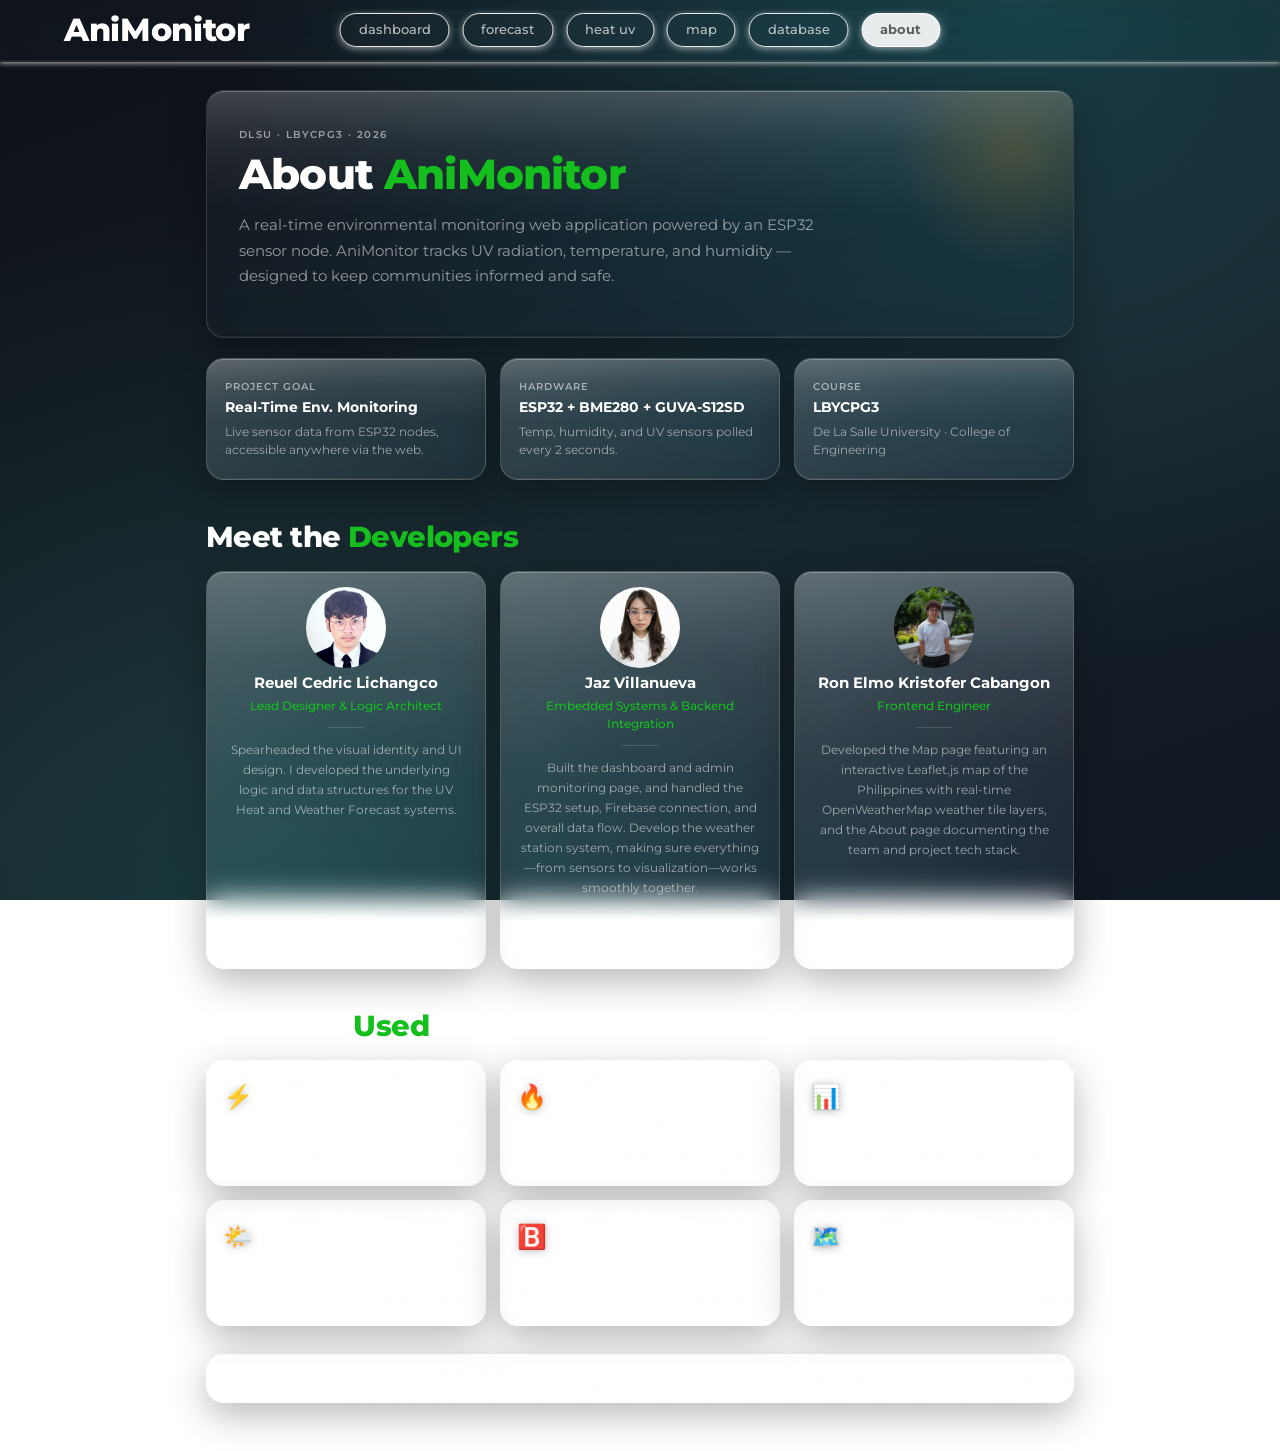
<file: about.html>
<!DOCTYPE html>
<html lang="en">
<head>
    <meta charset="UTF-8">
    <meta name="viewport" content="width=device-width, initial-scale=1.0">
    <title>AniMonitor — About</title>

    <link href="https://cdn.jsdelivr.net/npm/bootstrap@5.3.3/dist/css/bootstrap.min.css" rel="stylesheet">
    <link href="https://fonts.googleapis.com/css2?family=Montserrat:wght@300;400;500;600;700;800;900&display=swap" rel="stylesheet">
    <link rel="stylesheet" href="https://cdnjs.cloudflare.com/ajax/libs/font-awesome/6.4.0/css/all.min.css">
    <link rel="stylesheet" href="css/navbar.css">
    <link rel="stylesheet" href="css/about.css">
</head>
<body>

    <nav class="navbar navbar-expand-lg fixed-top">
        <div class="container-fluid px-3">
            <a href="index.html" class="navbar-logo ms-4">AniMonitor</a>

            <button class="navbar-toggler ms-auto" type="button"
                    data-bs-toggle="collapse" data-bs-target="#navbarMenu"
                    aria-controls="navbarMenu" aria-expanded="false" aria-label="Toggle navigation">
                <span class="navbar-toggler-icon"></span>
            </button>

            <div class="collapse navbar-collapse" id="navbarMenu">
                <ul class="navbar-menu mx-auto mt-2 mt-lg-0">
                    <li><a href="index.html">dashboard</a></li>
                    <li><a href="weather-forecast.html">forecast</a></li>
                    <li><a href="uv-heat.html">heat uv</a></li>
                    <li><a href="map.html">map</a></li>
                    <li><a href="admin-database.html">database</a></li>
                    <li><a href="about.html" class="active">about</a></li>
                </ul>
            </div>
        </div>
    </nav>

    <div class="page-wrapper">

        <section class="hero-section glass">
            <div class="hero-eyebrow">DLSU · LBYCPG3 · 2026</div>
            <h1 class="hero-title">About <span class="accent">AniMonitor</span></h1>
            <p class="hero-desc">
                A real-time environmental monitoring web application powered by an ESP32 sensor node.
                AniMonitor tracks UV radiation, temperature, and humidity — designed to keep communities
                informed and safe.
            </p>
            <!--
            <div class="hero-tags">
                <span class="tag">☀️ UV Index</span>
                <span class="tag">🌡️ Temperature</span>
                <span class="tag">💧 Humidity</span>
                <span class="tag">📡 ESP32</span>
                <span class="tag">🔥 Firebase</span>
            </div>
            -->
        </section>

        <div class="info-row">

            <div class="glass info-card">
                <div class="info-label">Project Goal</div>
                <div class="info-value">Real-Time Env. Monitoring</div>
                <div class="info-sub">Live sensor data from ESP32 nodes, accessible anywhere via the web.</div>
            </div>

            <div class="glass info-card">
                <div class="info-label">Hardware</div>
                <div class="info-value">ESP32 + BME280 + GUVA-S12SD</div>
                <div class="info-sub">Temp, humidity, and UV sensors polled every 2 seconds.</div>
            </div>

            <div class="glass info-card">
                <div class="info-label">Course</div>
                <div class="info-value">LBYCPG3</div>
                <div class="info-sub">De La Salle University · College of Engineering</div>
            </div>

        </div>

        <section class="section-header">
            <h2 class="section-title">Meet the <span class="accent">Developers</span></h2>
        </section>

        <div class="team-row">

            <!-- Reuel -->
            <div class="glass member-card">
                <div class="member-avatar">
                    <img src="about-images/Lichangco.jpg" alt="RL" style="width: 130%; height: 130%; border-radius: 50%; object-fit: cover;">    
                </div>
                <div class="member-name">Reuel Cedric Lichangco</div>
                <div class="member-role">Lead Designer & Logic Architect</div>
                <div class="member-divider"></div>
                <div class="member-bio">Spearheaded the visual identity and UI design. I developed the underlying 
        logic and data structures for the UV Heat and Weather Forecast systems.</div>
                <div class="member-links">
                    <a href="https://github.com/Tentabros" class="member-link" aria-label="GitHub"><i class="fab fa-github"></i></a>
                    <a href="mailto:reuel_cedric_lichangco@dlsu.edu.ph" class="member-link" aria-label="Email"><i class="far fa-envelope"></i></a>
                </div>
            </div>

            <!-- Jaz -->
            <div class="glass member-card">
                <div class="member-avatar">
                    <img src="about-images/Villanueva.jpg" alt="Jaz" style="width: 130%; height: 130%; border-radius: 50%; object-fit: cover;">
                </div>
                <div class="member-name">Jaz Villanueva</div>
                <div class="member-role">Embedded Systems & Backend Integration</div>
                <div class="member-divider"></div>
                <div class="member-bio">Built the dashboard and admin monitoring page, and handled the ESP32 setup, 
                    Firebase connection, and overall data flow. Develop the weather station system, making sure everything—from sensors to visualization—works smoothly together.</div>
                <div class="member-links">
                    <a href="https://github.com/JazVVillanueva" class="member-link" aria-label="GitHub"><i class="fab fa-github"></i></a>
                    <a href="https://www.linkedin.com/in/jaz-villanueva-2683652b9?utm_source=share_via&utm_content=profile&utm_medium=member_ios" class="member-link" aria-label="LinkedIn"><i class="fab fa-linkedin"></i></a>
                    <a href="mailto:jaz_villanueva@dsu.edu.ph" class="member-link" aria-label="Email"><i class="far fa-envelope"></i></a>
                </div>
            </div>

            <!-- Krisoff -->
            <div class="glass member-card">
                <div class="member-avatar">
                    <img src="about-images/Cabangon.jpg" alt="RL" style="width: 130%; height: 130%; border-radius: 50%; object-fit: cover;">
                </div>
                <div class="member-name">Ron Elmo Kristofer Cabangon</div>
                <div class="member-role">Frontend Engineer</div>
                <div class="member-divider"></div>
                <div class="member-bio">Developed the Map page featuring an interactive Leaflet.js map of the Philippines 
        with real-time OpenWeatherMap weather tile layers, and the About page documenting the team and project tech stack.</div>
                <div class="member-links">
                    <a href="https://github.com/kristoffcab123" class="member-link" aria-label="GitHub"><i class="fab fa-github"></i></a>
                    <a href="https://www.linkedin.com/in/kristoffcabangon/" class="member-link" aria-label="LinkedIn"><i class="fab fa-linkedin"></i></a>
                    <a href="mailto:ron_cabangon@dsu.edu.ph" class="member-link" aria-label="Email"><i class="far fa-envelope"></i></a>
                </div>
            </div>

        </div>

        <section class="section-header">
            <h2 class="section-title">What We <span class="accent">Used</span></h2>
        </section>

        <div class="tech-row">

            <div class="glass tech-card">
                <div class="tech-icon">⚡</div>
                <div class="tech-name">ESP32</div>
                <div class="tech-desc">Microcontroller · Sensor Node</div>
            </div>

            <div class="glass tech-card">
                <div class="tech-icon">🔥</div>
                <div class="tech-name">Firebase</div>
                <div class="tech-desc">Realtime Database · Cloud</div>
            </div>

            <div class="glass tech-card">
                <div class="tech-icon">📊</div>
                <div class="tech-name">Chart.js</div>
                <div class="tech-desc">Data Visualization</div>
            </div>

            <div class="glass tech-card">
                <div class="tech-icon">🌤️</div>
                <div class="tech-name">OpenWeather API</div>
                <div class="tech-desc">Weather Forecast Data</div>
            </div>

            <div class="glass tech-card">
                <div class="tech-icon">🅱️</div>
                <div class="tech-name">Bootstrap 5</div>
                <div class="tech-desc">Responsive UI Framework</div>
            </div>

            <div class="glass tech-card">
                <div class="tech-icon">🗺️</div>
                <div class="tech-name">OpenWeatherMap</div>
                <div class="tech-desc">Interactive Map · Weather Tile Layers</div>
            </div>

        </div>

        <footer class="about-footer glass">
            <span>AniMonitor &copy; 2026 &nbsp;·&nbsp; LBYCPG3 &nbsp;·&nbsp; De La Salle University</span>
        </footer>

    </div>

    <script src="https://cdn.jsdelivr.net/npm/bootstrap@5.3.3/dist/js/bootstrap.bundle.min.js"></script>

</body>
</html>
</file>
<file: css/navbar.css>
*, *::before, *::after{
    box-sizing: border-box;
    margin: 0;
    padding: 0;
}

:root{
    --glass-bg: rgba(40, 40, 40, 0.72);
    --glass-bg-dark:  rgba(28, 28, 28, 0.80);
    --glass-border:   rgba(255, 255, 255, 0.09);
    --glass-border2:  rgba(255, 255, 255, 0.14);
    --text-primary:   #ffffff;
    --text-secondary: rgba(255,255,255,0.55);
    --nav-active-bg:  rgba(255,255,255,0.18);
    --card-radius:    18px;
    --card-radius-sm: 14px;
}
/*===================================================
                        navbar     
===================================================*/
.navbar{
    padding: 0 1.5rem;
    min-height: 62px;
    background: rgb(255, 255, 255, 0.02);
    backdrop-filter: blur(20px) saturate(1.3);
    -webkit-backdrop-filter: blur(20px);
    border-bottom: 2px solid rgba(255,255,255,0.07);
    box-shadow: 0 1.5px 5px rgb(255, 255, 255, 0.65);

}

.navbar-logo{
    font-size: 2rem;
    font-weight: 800;
    color: var(--text-primary);
    letter-spacing: -0.02rem;
    text-decoration: none;
    flex-shrink: 0;
}

.navbar-menu {
    display: flex;
    flex-direction: row;
    gap: 0.8rem;
    list-style: none;
    margin: 0; 
    padding: 0;

    align-items: center;
    
}

.navbar-menu li a{
    display: block;
    padding: 6px 18px;
    border-radius: 45px;
    border: 1px solid rgba(255,255,255,0.9);
    box-shadow: 0 2px 7px rgb(255, 255, 255, 0.5);
    font-size: 0.82rem;
    font-weight: 500;
    color: rgba(255,255,255,0.7);
    text-decoration: none;
    transition: all 0.5s;
    white-space: nowrap;
}

.navbar-menu li a:hover{
    background: rgba(255,255,255,0.9);
    color: var(--glass-bg);
    font-weight: bold;
}

.navbar-menu li a.active{
    background: rgba(255,255,255,0.9);
    color: var(--glass-bg);
    font-weight: bold;
    border-color: rgba(255, 255, 255, 0.932);
}

.navbar-toggler{
    border: 1px solid rgba(255,255,255,0.02);
    padding: 4px 8px;
    transition: border-color 0.15s ease-in-out, box-shadow 0.15s ease-in-out;
}

.navbar-toggler-icon{
    filter: invert(1);
}

.navbar-collapse{
    background: rgba(255,255,255,0.02);
    border-radius: 0 0 14px 14px;
    padding: 0.15rem 0.5rem;
    display: flex;
    justify-content: center; 
    width: 100%;
}

.navbar-toggler:focus, .navbar-toggler:active, .navbar-toggler-icon:focus{
    outline: none;
    box-shadow: 0 0 0 0.25rem rgba(255, 255, 255, 0.25); 
    border-color: rgba(255, 255, 255, 0.5);
}

/* navbar collapse animations*/
.collapsing {
    transition: height 0.4s ease-in-out; 
}

.collapse.show {
    opacity: 1;
    transition: height 0.4s ease-in-out; 
}

@media (min-width: 992px) {
    .navbar .container-fluid {
        position: relative; 
    }

    .navbar-collapse {
        position: absolute;
        left: 50%;
        transform: translateX(-50%);
        width: auto;
        justify-content: center;
    }
}


@media (max-width: 1100px){
    .navbar-collapse {
        overflow-x: auto;
        overflow-y: hidden;
        padding: 0.15rem 0.5rem;
        scroll-behavior: smooth;
        -webkit-overflow-scrolling: touch;
    }

    .navbar-collapse::-webkit-scrollbar {
        height: 4px;
    }

    .navbar-collapse::-webkit-scrollbar-track {
        background: rgba(255, 255, 255, 0.05);
        border-radius: 10px;
    }

    .navbar-collapse::-webkit-scrollbar-thumb {
        background: rgba(255, 255, 255, 0.2);
        border-radius: 10px;
    }

    .navbar-collapse::-webkit-scrollbar-thumb:hover {
        background: rgba(255, 255, 255, 0.3);
    }

    .navbar-menu {
        flex-wrap: nowrap;
        width: fit-content;
    }

    .navbar-menu li a{
        padding: 4px 14px;
        font-size: 0.74rem;
        border-radius: 30px;
        flex-shrink: 0;
    }
    .navbar-collapse.show .navbar-menu li {
        animation: slideIn 0.6s ease forwards;
    }

    @keyframes slideIn {
        from {
            opacity: 0.5;
            transform: translateY(0px);
        }
        to {
            opacity: 1;
            transform: translateY(0px);
        }
    }
}
</file>
<file: css/about.css>
/* ═══════════════════════════════════════════════════════════════
   about.css  —  AniMonitor · About Page
═══════════════════════════════════════════════════════════════ */

:root {
    --glass-bg:        rgba(40, 40, 40, 0.72);
    --glass-border:    rgba(255, 255, 255, 0.18);
    --glass-highlight: rgba(255, 255, 255, 0.26);
    --text-primary:    #ffffff;
    --text-secondary:  rgba(255, 255, 255, 0.55);
    --accent:          #15c01e;
    --card-radius:     18px;
    --card-radius-sm:  14px;
}

html, body {
    min-height: 100vh;
    font-family: 'Montserrat', sans-serif;
    color: var(--text-primary);
    overflow-x: hidden;
}

body {
    background:
        radial-gradient(ellipse at 80% 0%,   rgba(53, 201, 206, 0.22) 0%, transparent 55%),
        radial-gradient(ellipse at 20% 100%,  rgba(48, 192, 173, 0.18) 0%, transparent 55%),
        linear-gradient(160deg, #0d1117 0%, #161c24 60%, #0f1923 100%);
    background-attachment: fixed;
}

.glass {
    position: relative;
    isolation: isolate;
    overflow: hidden;
    background:
        linear-gradient(135deg,
            rgba(255, 255, 255, 0.16) 0%,
            rgba(255, 255, 255, 0.09) 40%,
            rgba(255, 255, 255, 0.04) 100%);
    backdrop-filter: blur(14px) saturate(1.4) brightness(1.06);
    -webkit-backdrop-filter: blur(14px) saturate(1.4) brightness(1.06);
    border: 1px solid var(--glass-border);
    border-radius: var(--card-radius);
    box-shadow:
        0 12px 36px rgba(0, 0, 0, 0.28),
        inset 0 1px 0 var(--glass-highlight),
        inset 0 -1px 0 rgba(255, 255, 255, 0.06);
}

.glass::before {
    content: '';
    position: absolute;
    inset: 0;
    border-radius: inherit;
    background:
        linear-gradient(180deg,
            rgba(255, 255, 255, 0.20) 0%,
            rgba(255, 255, 255, 0.08) 22%,
            rgba(255, 255, 255, 0.02) 50%,
            rgba(255, 255, 255, 0.01) 100%);
    pointer-events: none;
    z-index: 0;
}

.glass > * { position: relative; z-index: 1; }

.page-wrapper {
    max-width: 900px;
    margin: 0 auto;
    padding: 90px 16px 48px;
}

.hero-section {
    padding: 36px 32px 28px;
    margin-bottom: 20px;
    background:
        linear-gradient(135deg,
            rgba(18, 22, 28, 0.42) 0%,
            rgba(22, 28, 36, 0.32) 50%,
            rgba(26, 34, 44, 0.22) 100%);
    border-color: rgba(255, 255, 255, 0.14);
}

.hero-section::after {
    content: '';
    position: absolute;
    top: -60px;
    right: -60px;
    width: 240px;
    height: 240px;
    border-radius: 50%;
    background: radial-gradient(circle, rgba(255, 149, 0, 0.16), transparent 70%);
    pointer-events: none;
    z-index: 0;
}

.hero-eyebrow {
    font-size: 10px;
    font-weight: 600;
    letter-spacing: 0.14em;
    text-transform: uppercase;
    color: var(--text-secondary);
    margin-bottom: 10px;
}

.hero-title {
    font-size: clamp(1.8rem, 4vw, 2.6rem);
    font-weight: 800;
    line-height: 1.1;
    margin-bottom: 14px;
    letter-spacing: -0.02em;
    color: var(--text-primary);
}

.hero-title .accent { color: var(--accent); }

.hero-desc {
    font-size: 0.95rem;
    font-weight: 400;
    color: var(--text-secondary);
    line-height: 1.7;
    max-width: 600px;
    margin-bottom: 20px;
}

.hero-tags {
    display: flex;
    flex-wrap: wrap;
    gap: 8px;
}

.tag {
    display: inline-block;
    padding: 5px 14px;
    border-radius: 50px;
    font-size: 0.76rem;
    font-weight: 600;
    background: rgba(255, 255, 255, 0.10);
    border: 1px solid rgba(255, 255, 255, 0.18);
    color: rgba(255, 255, 255, 0.85);
    letter-spacing: 0.02em;
    box-shadow: inset 0 1px 0 rgba(255, 255, 255, 0.10);
    transition: background 0.2s, transform 0.2s;
}

.tag:hover {
    background: rgba(255, 255, 255, 0.18);
    transform: translateY(-2px);
}

.info-row {
    display: grid;
    grid-template-columns: repeat(3, 1fr);
    gap: 14px;
    margin-bottom: 40px;
}

.info-card {
    padding: 20px 18px;
    transition: transform 0.22s ease;
}

.info-card:hover { transform: translateY(-4px); }

.info-icon {
    font-size: 1.4rem;
    margin-bottom: 8px;
    filter: drop-shadow(0 1px 4px rgba(0, 0, 0, 0.3));
}

.info-label {
    font-size: 10px;
    font-weight: 600;
    letter-spacing: 0.10em;
    text-transform: uppercase;
    color: var(--text-secondary);
    margin-bottom: 4px;
}

.info-value {
    font-size: 0.88rem;
    font-weight: 700;
    color: var(--text-primary);
    margin-bottom: 6px;
    line-height: 1.3;
}

.info-sub {
    font-size: 0.76rem;
    color: var(--text-secondary);
    line-height: 1.5;
}

.section-header {
    margin-bottom: 16px;
}

.section-eyebrow {
    font-size: 10px;
    font-weight: 600;
    letter-spacing: 0.14em;
    text-transform: uppercase;
    color: var(--text-secondary);
    margin-bottom: 6px;
}

.section-title {
    font-size: clamp(1.3rem, 3vw, 1.8rem);
    font-weight: 800;
    letter-spacing: -0.02em;
    color: var(--text-primary);
}

.section-title .accent { color: var(--accent); }

.team-row {
    display: grid;
    grid-template-columns: repeat(3, 1fr);
    gap: 14px;
    margin-bottom: 40px;
}

.member-card {
    padding: 24px 20px 20px;
    display: flex;
    flex-direction: column;
    align-items: center;
    text-align: center;
    transition: transform 0.25s ease;
}

.member-card:hover { transform: translateY(-5px); }

.member-avatar {
    width: 64px;
    height: 64px;
    border-radius: 50%;
    display: flex;
    align-items: center;
    justify-content: center;
    font-size: 1.2rem;
    font-weight: 800;
    color: var(--text-primary);
    letter-spacing: 0.02em;
    margin-bottom: 14px;
    background:
        linear-gradient(145deg,
            rgba(255, 255, 255, 0.28) 0%,
            rgba(255, 255, 255, 0.12) 50%,
            rgba(255, 255, 255, 0.06) 100%);
    border: 1px solid rgba(255, 255, 255, 0.30);
    box-shadow:
        0 4px 14px rgba(0, 0, 0, 0.18),
        inset 0 1px 0 rgba(255, 255, 255, 0.32);
    backdrop-filter: blur(8px);
    -webkit-backdrop-filter: blur(8px);
}

.member-name {
    font-size: 0.92rem;
    font-weight: 700;
    color: var(--text-primary);
    margin-bottom: 4px;
    line-height: 1.3;
}

.member-role {
    font-size: 0.76rem;
    font-weight: 500;
    color: var(--accent);
    min-height: 18px;
}

.member-divider {
    width: 36px;
    height: 1px;
    background: rgba(255, 255, 255, 0.15);
    margin: 12px auto;
}

.member-bio {
    font-size: 0.78rem;
    color: var(--text-secondary);
    line-height: 1.6;
    flex: 1;
    min-height: 36px;
}

.member-links {
    display: flex;
    gap: 10px;
    margin-top: 16px;
}

.member-link {
    display: flex;
    align-items: center;
    justify-content: center;
    width: 34px;
    height: 34px;
    border-radius: 50%;
    font-size: 0.9rem;
    color: rgba(255, 255, 255, 0.70);
    background: rgba(255, 255, 255, 0.08);
    border: 1px solid rgba(255, 255, 255, 0.14);
    text-decoration: none;
    transition: background 0.2s, color 0.2s, transform 0.2s;
    box-shadow: inset 0 1px 0 rgba(255, 255, 255, 0.08);
}

.member-link:hover {
    background: rgba(255, 255, 255, 0.18);
    color: var(--text-primary);
    transform: translateY(-2px);
}

.tech-row {
    display: grid;
    grid-template-columns: repeat(3, 1fr);
    gap: 14px;
    margin-bottom: 28px;
}

.tech-card {
    padding: 18px 16px;
    display: flex;
    flex-direction: column;
    align-items: flex-start;
    gap: 6px;
    transition: transform 0.22s ease;
}

.tech-card:hover { transform: translateY(-3px); }

.tech-icon {
    font-size: 1.5rem;
    margin-bottom: 2px;
    filter: drop-shadow(0 1px 4px rgba(0, 0, 0, 0.25));
}

.tech-name {
    font-size: 0.90rem;
    font-weight: 700;
    color: var(--text-primary);
}

.tech-desc {
    font-size: 0.74rem;
    color: var(--text-secondary);
    line-height: 1.4;
}

.about-footer {
    text-align: center;
    padding: 14px 20px;
    font-size: 0.78rem;
    color: var(--text-secondary);
    font-weight: 500;
    letter-spacing: 0.02em;
}

@media (max-width: 768px) {
    .page-wrapper { padding: 80px 12px 40px; }

    .info-row        { grid-template-columns: 1fr; }
    .team-row        { grid-template-columns: 1fr; }
    .tech-row        { grid-template-columns: repeat(2, 1fr); }

    .hero-section    { padding: 24px 20px 20px; }
    .hero-title      { font-size: 1.8rem; }
}

@media (max-width: 480px) {
    .tech-row        { grid-template-columns: 1fr; }
    .member-card     { padding: 20px 16px; }
}
</file>
